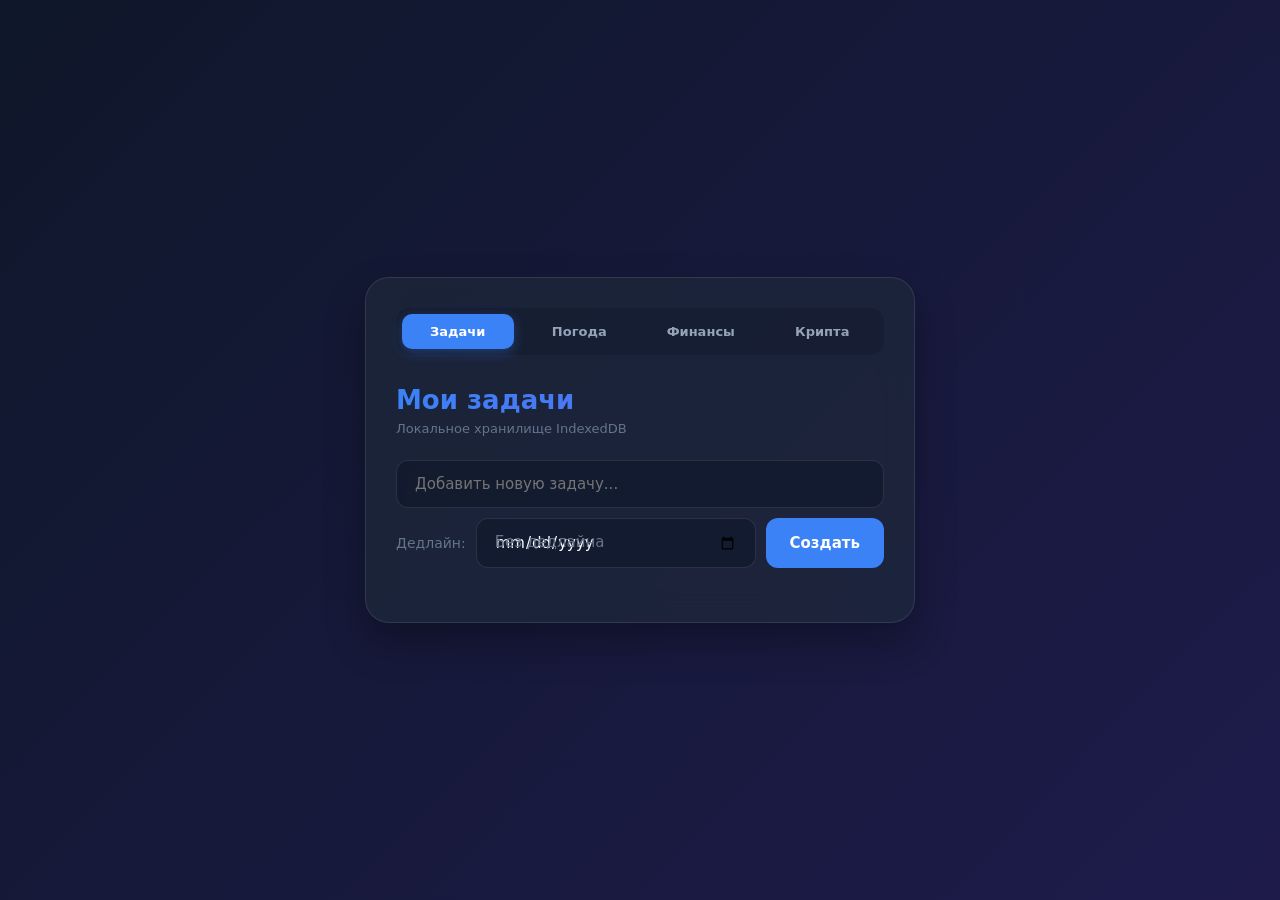
<file: index.html>
<!DOCTYPE html>
<html lang="ru">
<head>
    <meta charset="UTF-8">
    <meta name="viewport" content="width=device-width, initial-scale=1.0">
    <title>Дашборд | Задачи</title>
    <link rel="stylesheet" href="styles/style.css">
    <link rel="icon" type="image/png" href="favicon.png">
</head>
<body>
    <div class="container">
        <nav class="navigation">
            <a href="index.html" class="nav-btn active">Задачи</a>
            <a href="weather.html" class="nav-btn">Погода</a>
            <a href="finance.html" class="nav-btn">Финансы</a>
            <a href="crypto.html" class="nav-btn">Крипта</a>
        </nav>

        <h1>Мои задачи</h1>
        <p class="subtitle">Локальное хранилище IndexedDB</p>

        <form id="todo-form" style="display: flex; flex-direction: column; gap: 10px;">
            <input type="text" id="todo-input" placeholder="Добавить новую задачу..." required>
            <div style="display: flex; gap: 10px;">
                <label style="color: #64748b; font-size: 14px; align-self: center; white-space: nowrap;">Дедлайн:</label>
                <input type="date" id="todo-deadline" class="date-placeholder" style="flex: 1;">
                <button type="submit" style="margin: 0;">Создать</button>
            </div>
        </form>

        <ul id="todo-list"></ul>
        <div class="mobile-spacer"></div>
    </div>
    <script src="scripts/index.js"></script>
</body>
</html>
</file>
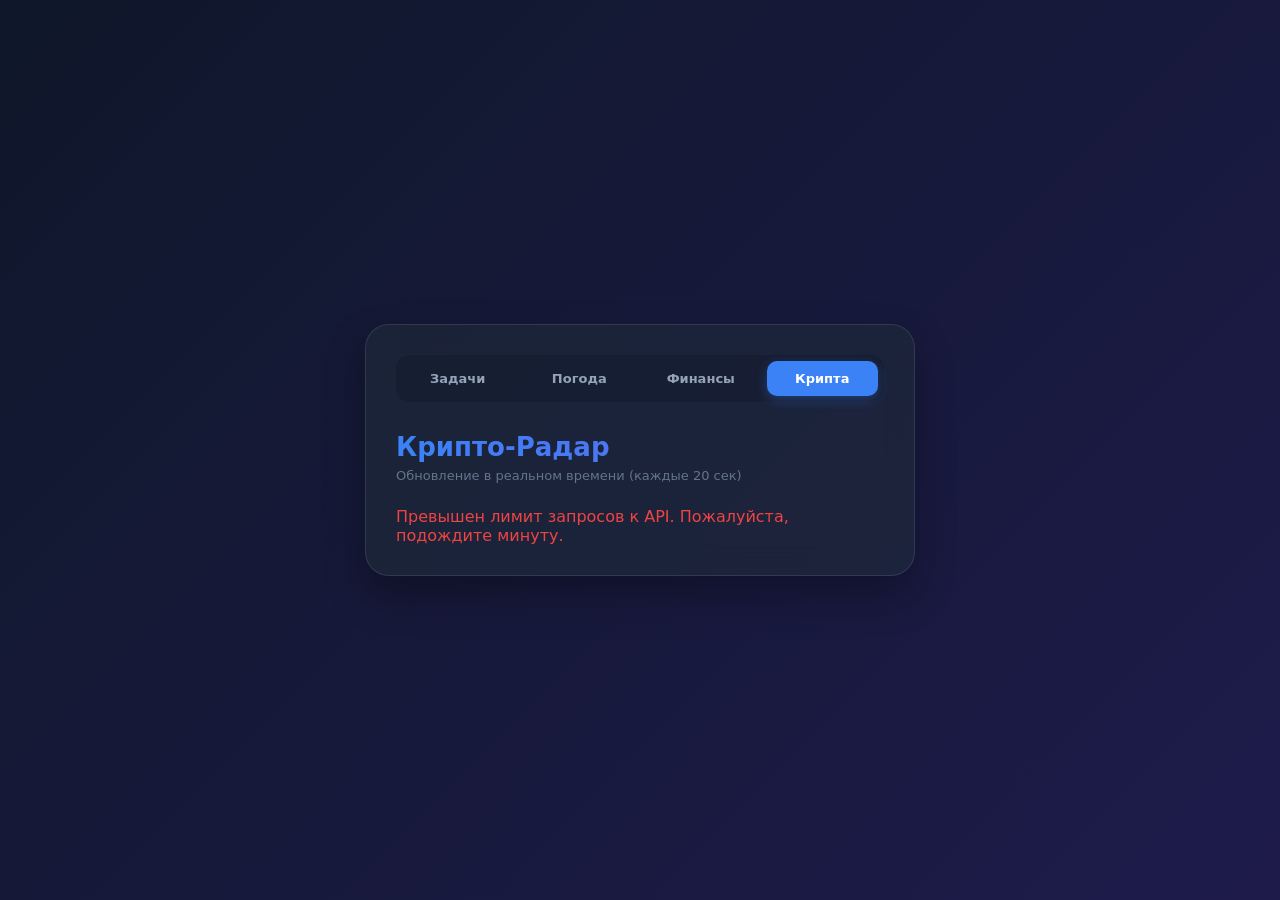
<file: crypto.html>
<!DOCTYPE html>
<html lang="ru">
<head>
    <meta charset="UTF-8">
    <meta name="viewport" content="width=device-width, initial-scale=1.0">
    <title>Дашборд | Крипто-Радар</title>
    <link rel="stylesheet" href="styles/style.css">
    <link rel="icon" type="image/png" href="favicon.png">
</head>
<body>
    <div class="container">
        <nav class="navigation">
            <a href="index.html" class="nav-btn">Задачи</a>
            <a href="weather.html" class="nav-btn">Погода</a>
            <a href="finance.html" class="nav-btn">Финансы</a>
            <a href="crypto.html" class="nav-btn active">Крипта</a>
        </nav>

        <h1>Крипто-Радар</h1>
        <p class="subtitle">Обновление в реальном времени (каждые 20 сек)</p>

        <div id="crypto-container">
            <p class="loading">Подключение к биржевому API...</p>
        </div>
        <div class="mobile-spacer"></div>
    </div>
    <script src="scripts/crypto.js"></script>
</body>
</html>
</file>
<file: styles/style.css>
* {
    box-sizing: border-box;
    margin: 0;
    padding: 0;
    font-family: 'Inter', system-ui, -apple-system, sans-serif;
}

body {
    background: linear-gradient(135deg, #0f172a 0%, #1e1b4b 100%);
    color: #f8fafc;
    min-height: 100vh;
    display: flex;
    justify-content: center;
    align-items: center;
    padding: 20px;
}

/* Стеклянная панель (Glassmorphism) */
.container {
    background: rgba(30, 41, 59, 0.7);
    backdrop-filter: blur(16px);
    -webkit-backdrop-filter: blur(16px);
    border: 1px solid rgba(255, 255, 255, 0.1);
    padding: 30px;
    border-radius: 24px;
    box-shadow: 0 20px 40px rgba(0, 0, 0, 0.3);
    width: 100%;
    max-width: 550px;
    transition: all 0.3s ease;
}

/* Навигационное меню */
.navigation {
    display: flex;
    justify-content: space-between;
    gap: 10px;
    margin-bottom: 30px;
    background: rgba(15, 23, 42, 0.4);
    padding: 6px;
    border-radius: 14px;
}

.nav-btn {
    flex: 1;
    text-align: center;
    text-decoration: none;
    color: #94a3b8;
    font-size: 13px;
    font-weight: 600;
    padding: 10px;
    border-radius: 10px;
    transition: all 0.2s ease;
}

.nav-btn:hover, .nav-btn.active {
    color: #fff;
    background: #3b82f6;
    box-shadow: 0 4px 12px rgba(59, 130, 246, 0.3);
}

h1 {
    font-size: 26px;
    font-weight: 800;
    background: linear-gradient(to right, #3b82f6, #6366f1);
    -webkit-background-clip: text;
    -webkit-text-fill-color: transparent;
    margin-bottom: 6px;
}

.subtitle {
    font-size: 13px;
    color: #64748b;
    margin-bottom: 24px;
}

/* Формы и Инпуты */
form, .input-group {
    display: flex;
    gap: 12px;
    margin-bottom: 24px;
}

input, select {
    flex: 1;
    background: rgba(15, 23, 42, 0.6);
    border: 1px solid rgba(255, 255, 255, 0.1);
    padding: 14px 18px;
    border-radius: 12px;
    color: #fff;
    font-size: 15px;
    outline: none;
    transition: all 0.2s ease;
}

input:focus, select:focus {
    border-color: #3b82f6;
    box-shadow: 0 0 0 3px rgba(59, 130, 246, 0.2);
}

button {
    background: #3b82f6;
    color: white;
    border: none;
    padding: 14px 24px;
    border-radius: 12px;
    cursor: pointer;
    font-weight: 600;
    font-size: 15px;
    transition: all 0.2s ease;
}

button:hover {
    background: #2563eb;
    transform: translateY(-1px);
}

/* Список задач */
ul { list-style: none; }

li {
    background: rgba(15, 23, 42, 0.4);
    padding: 16px 20px;
    border-radius: 14px;
    margin-bottom: 12px;
    display: flex;
    justify-content: space-between;
    align-items: center;
    border: 1px solid rgba(255, 255, 255, 0.05);
}

.delete-btn {
    background: none;
    color: #ef4444;
    padding: 0;
    font-size: 14px;
}
.delete-btn:hover {
    background: none;
    color: #dc2626;
    transform: none;
}

/* Виджеты погоды и валют */
.weather-summary {
    display: flex;
    justify-content: space-between;
    align-items: center;
    padding: 20px;
    background: rgba(59, 130, 246, 0.1);
    border-radius: 16px;
    margin-bottom: 24px;
    border: 1px solid rgba(59, 130, 246, 0.2);
}

.weather-temp {
    font-size: 42px;
    font-weight: 800;
}

.chart-container {
    position: relative;
    margin-top: 15px;
    width: 100%;
    height: 220px;
}

.result-box {
    font-size: 20px;
    font-weight: 700;
    text-align: center;
    padding: 20px;
    background: rgba(16, 185, 129, 0.1);
    border-radius: 16px;
    border: 1px solid rgba(16, 185, 129, 0.2);
    color: #10b981;
}

/* Вкладки для дней погоды */
.days-tabs {
    display: flex;
    justify-content: space-between;
    gap: 5px;
    margin-bottom: 15px;
}

.days-tabs .tab-btn {
    flex: 1;
    background: rgba(15, 23, 42, 0.3);
    border: 1px solid rgba(255, 255, 255, 0.05);
    padding: 8px 5px;
    font-size: 12px;
    color: #94a3b8;
    border-radius: 8px;
}

.days-tabs .tab-btn:hover {
    background: rgba(255, 255, 255, 0.05);
    color: #fff;
}

.days-tabs .tab-btn.active {
    background: rgba(59, 130, 246, 0.2);
    border-color: #3b82f6;
    color: #fff;
}

/* Стили крипто-радара */
.crypto-card {
    background: rgba(15, 23, 42, 0.4);
    border: 1px solid rgba(255, 255, 255, 0.05);
    padding: 16px 20px;
    border-radius: 16px;
    margin-bottom: 12px;
    display: flex;
    justify-content: space-between;
    align-items: center;
    transition: background 0.5s ease, border-color 0.5s ease, box-shadow 0.5s ease;
}

.crypto-meta {
    display: flex;
    flex-direction: column;
    gap: 4px;
}

.crypto-name {
    font-weight: 700;
    font-size: 16px;
}

.crypto-ticker {
    font-size: 12px;
    color: #64748b;
    font-weight: 600;
}

.crypto-market {
    text-align: right;
    display: flex;
    flex-direction: column;
    gap: 4px;
}

.crypto-price {
    font-weight: 700;
    font-size: 18px;
    letter-spacing: 0.5px;
}

.crypto-change {
    font-size: 13px;
    font-weight: 600;
}

/* Статические цвета для 24-часового тренда */
.crypto-up { color: #10b981; }
.crypto-down { color: #ef4444; }

/* Динамические вспышки (анимация обновления цены) */
.crypto-card.flash-green {
    background: rgba(16, 185, 129, 0.15);
    border-color: #10b981;
    box-shadow: 0 0 15px rgba(16, 185, 129, 0.2);
}

.crypto-card.flash-red {
    background: rgba(239, 68, 68, 0.15);
    border-color: #ef4444;
    box-shadow: 0 0 15px rgba(239, 68, 68, 0.2);
}

#todo-list li {
    position: relative;
    cursor: pointer; /* Превращает курсор в палец при наведении */
    transition: all 0.2s ease; /* Плавное подсвечивание при наведении */
    padding: 14px 16px;
    margin-bottom: 10px;
    border-radius: 12px;
    background: rgba(30, 41, 59, 0.4); /* Базовый полупрозрачный фон для обычных задач */
    border: 1px solid rgba(255, 255, 255, 0.05);
    display: flex;
    justify-content: space-between;
    align-items: center;
}

#todo-list li.deadline-normal {
    border-left: 5px solid #3b82f6 !important; /* Уверенная синяя полоса слева */
}

/* 2. Дедлайн близко (Меньше 30% времени) */
#todo-list li.deadline-warning {
    border-left: 5px solid #f59e0b !important; /* Насыщенный янтарный/жёлтый индикатор */
    background: rgba(245, 158, 11, 0.08) !important; /* Мягкая жёлтая подсветка фона */
    border-color: rgba(245, 158, 11, 0.2) !important;
}

/* 3. Просрочено */
#todo-list li.deadline-overdue {
    border-left: 5px solid #ef4444 !important; /* Яркий красный индикатор */
    background: rgba(239, 68, 68, 0.08) !important; /* Мягкая красная подсветка фона */
    border-color: rgba(239, 68, 68, 0.2) !important;
}

/* 4. Выполненная задача (Глушит все цвета дедлайнов) */
#todo-list li.completed {
    border-left: 5px solid #64748b !important; /* Серый индикатор */
    background: rgba(15, 23, 42, 0.3) !important;
    opacity: 0.5; /* Делает задачу полупрозрачной */
}

/* Жирный шрифт для названия задачи */
#todo-list .todo-text {
    font-weight: 700; /* Делаем текст жирным */
    font-size: 16px;
    color: #f8fafc; /* Светлый контрастный цвет */
    display: block; /* Гарантирует, что название займет свою строку */
    margin-bottom: 4px; /* Небольшой отступ до дат */
}

/* Стили для блока дат (теперь одинаково красиво и на ПК, и на смартфонах) */
#todo-list .todo-dates {
    display: block; /* Переносит даты строго под название */
    font-size: 12px; /* Уменьшенный размер */
    color: #64748b; /* Полутемный, приглушенный серый цвет */
    font-weight: 400; /* Обычная толщина для контраста с заголовком */
}

/* Трюк для создания плейсхолдера в инпуте даты */
input[type="date"].date-placeholder:not(:focus):::-webkit-datetime-edit {
    color: transparent;
}
input[type="date"].date-placeholder:not(:focus)::before {
    content: "Без дедлайна";
    color: #64748b;
    position: absolute;
}

/* Железобетонное ограничение для инпутов, чтобы они не распирали экран */
input, select {
    width: 100% !important;
    max-width: 100% !important;
    box-sizing: border-box !important; /* Заставляет браузер включать padding в общую ширину, а не раздувать инпут наружу */
}

/* Если инпуты валют стоят в одну строку (флекс), не даем им расширяться */
.finance-inputs-row, .converter-row {
    display: flex;
    gap: 10px;
    width: 100%;
    max-width: 100%;
    box-sizing: border-box;
    overflow: hidden; /* Обрезает случайные вылеты */
}

.finance-inputs-row input, .converter-row input {
    flex: 1; /* Распределяет инпуты равномерно поровну */
    min-width: 0; /* Критически важно: разрешает флекс-элементу сжиматься меньше своего дефолтного размера */
}

/* ==========================================
   ИСПРАВЛЕННАЯ МОБИЛЬНАЯ АДАПТАЦИЯ (экраны < 600px)
   ========================================== */
@media (max-width: 600px) {
    /* Заставляем body занять ровно всю высоту экрана и убираем флекс-центрирование */
    body {
        padding: 0 !important;
        margin: 0 !important;
        display: block !important;
        min-height: 100dvh !important;
        height: 100dvh !important;
        overflow: hidden !important; /* Запрещаем скролл самого экрана, скроллиться будет только контент */
    }

    .container {
        padding: 16px 16px 0 16px !important;
        border-radius: 0 !important;
        box-shadow: none !important;
        width: 100% !important;
        max-width: 100% !important;
        height: 100dvh !important;
        background: transparent !important;
        
        display: flex !important;
        flex-direction: column !important;
        overflow: hidden !important; /* Прячем внешний скролл контейнера */
    }

    /* Направляем скролл только на списки и карточки, чтобы они уходили ПОД шапку */
    #todo-list, .crypto-list, .finance-content, #weather-info, .chart-container {
        overflow-y: auto !important;
        flex: 1;
        -webkit-overflow-scrolling: touch; /* Плавный скролл на iOS */
    }

    /* Гарантируем, что навигация вырвана из потока и сидит на дне экрана */
    .navigation {
        position: fixed !important;
        bottom: 0 !important;
        left: 0 !important;
        right: 0 !important;
        width: 100% !important;
        z-index: 99999 !important; /* Максимальный приоритет */
        background: #0f172a !important;
    }

    h1 {
        font-size: 22px;
    }

    /* Возвращаем красивый стеклянный фон карточкам, так как у контейнера его больше нет */
    .crypto-card, li, .weather-summary, .result-box, .chart-container {
        background: rgba(30, 41, 59, 0.8) !important;
        border: 1px solid rgba(255, 255, 255, 0.08) !important;
        padding: 14px !important;
        border-radius: 14px !important;
    }

    .nav-btn {
        flex: 1 !important;
        padding: 10px 2px !important;
        font-size: 12px !important;
        background: rgba(255, 255, 255, 0.03) !important;
        border-radius: 8px !important;
    }

    /* 3. ПОГОДА: КНОПКИ ДНЕЙ СТРОГО НАД ШАПКОЙ БЕЗ НАЛОЖЕНИЯ */
    .days-tabs {
        position: fixed !important;
        bottom: 64px !important; /* Четко над главной навигацией (высота нижнего бара ~64px) */
        left: 0 !important;
        width: 100% !important;
        right: 0 !important;
        top: auto !important;
        z-index: 9999 !important;
        
        border-radius: 0 !important;
        margin: 0 !important;
        padding: 10px 10px !important;
        background: #0f172a !important; /* Плотный скрывающий фон */
        border-top: 1px solid rgba(255, 255, 255, 0.05);

        display: flex !important;
        justify-content: space-between !important;
        gap: 4px !important;
    }

    .days-tabs .tab-btn {
        flex: 1 !important;
        padding: 8px 2px !important;
        font-size: 11px !important;
        border-radius: 6px !important;
    }

    .chart-container {
        height: 220px !important;
        margin-top: 15px !important;
    }

    /* МОБИЛЬНАЯ РАСПОРКА (не дает контенту залезть под фиксированные кнопки) */
    .mobile-spacer {
        display: block !important;
        width: 100% !important;
        clear: both !important;
        flex-shrink: 0 !important; /* Запрещаем сжимать распорку */
    }

    /* На обычных страницах */
    .mobile-spacer {
        height: 85px !important; 
    }

    /* На странице погоды */
    .days-tabs ~ .mobile-spacer {
        height: 155px !important; 
    }

    /* Убираем стрелочки (спиннеры) у input type="number" для Chrome, Safari, Edge, Opera */
    input::-webkit-outer-spin-button,
    input::-webkit-inner-spin-button {
        -webkit-appearance: none;
        margin: 0;
    }

    /* Убираем стрелочки для Firefox */
    input[type=number] {
        -moz-appearance: textfield;
    }

    /* Цветовые статусы для задач */
    li.deadline-overdue {
        border-left: 5px solid #ef4444 !important; /* Просрочено — Красный */
        background: rgba(239, 68, 68, 0.1) !important;
    }

    li.deadline-warning {
        border-left: 5px solid #eab308 !important; /* Мало времени (30%) — Желтый */
        background: rgba(234, 179, 8, 0.1) !important;
    }

    li.deadline-normal {
        border-left: 5px solid #3b82f6 !important; /* Все ок — Синий */
    }

    /* Стили для даты внутри задачи */
    .todo-dates {
        display: block;
        font-size: 11px;
        color: #64748b;
        margin-top: 4px;
    }
}

/* Выключение распорки на ПК */
@media (min-width: 601px) {
    .mobile-spacer {
        display: none !important;
    }
    #todo-list li:hover {
        background: rgba(30, 41, 59, 0.7);
        transform: translateX(4px); /* Карточка слегка сдвигается вправо при наведении */
    }
}
</file>
